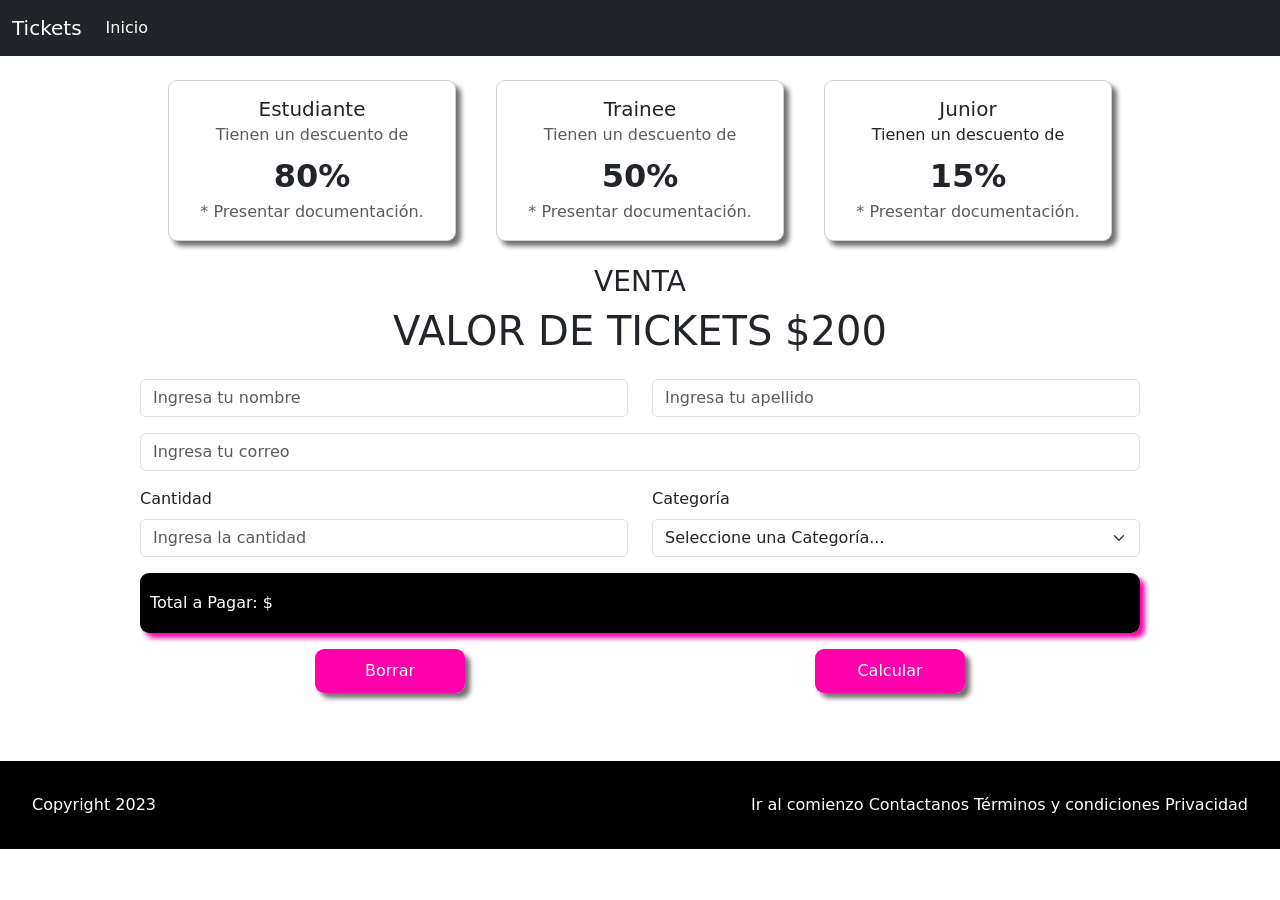
<file: index.html>
<!doctype html>
<html lang="es">
  <head>
    <meta charset="utf-8">
    <meta name="viewport" content="width=device-width, initial-scale=1">

    <!-- Bootstrap CSS -->
    <link href="https://cdn.jsdelivr.net/npm/bootstrap@5.0.2/dist/css/bootstrap.min.css" rel="stylesheet" integrity="sha384-EVSTQN3/azprG1Anm3QDgpJLIm9Nao0Yz1ztcQTwFspd3yD65VohhpuuCOmLASjC" crossorigin="anonymous">

    <link rel="stylesheet" href="index.css">

    <title>Trabajo Practico-JavaScript</title>
  </head>
  <body>

   <nav class="navbar navbar-expand-lg navbar-dark bg-dark">
    <div class="container-fluid">
      <a class="navbar-brand" href="#">Tickets</a>
      <button class="navbar-toggler" type="button" data-bs-toggle="collapse" data-bs-target="#navbarNav" aria-controls="navbarNav" aria-expanded="false" aria-label="Toggle navigation">
        <span class="navbar-toggler-icon"></span>
      </button>
      <div class="collapse navbar-collapse" id="navbarNav">
        <ul class="navbar-nav">
          <li class="nav-item">
            <a class="nav-link active" aria-current="page" href="#">Inicio</a>
          </li>        
        </ul>
      </div>
    </div>
  </nav>
  <br>
<div class="ochenta mx-auto">
  <div class="d-flex justify-content-evenly">
   <div class="card" style="width: 18rem;">
    <div class="card-body mx-auto">
      <h5 class="card-title text-center">Estudiante</h5>
      <h6 class="card-subtitle mb-2 text-muted text-center">Tienen un descuento de</h6>
      <p class="card-text text-center"><span class="fw-bold fs-2">80%</span><br>
       <span class="text-muted fs-6">* Presentar documentación.</span></p>
    </div>
  </div>

  <div class="card" style="width: 18rem;">
   <div class="card-body">
     <h5 class="card-title text-center">Trainee</h5>
     <h6 class="card-subtitle mb-2 text-muted text-center">Tienen un descuento de</h6>
     <p class="card-text text-center"><span class="fw-bold fs-2">50%</span><br>
      <span class="text-muted fs-6">* Presentar documentación.</span></p>
   </div>
 </div>

 <div class="card" style="width: 18rem;">
  <div class="card-body">
    <h5 class="card-title text-center">Junior</h5>
    <h6 class="card-subtitle mb-2  text-center">Tienen un descuento de</h6>
    <p class="card-text text-center"><span class="fw-bold fs-2">15%</span><br>
   <span class="text-muted fs-6">* Presentar documentación.</span></p>
  </div>
</div>
  </div>
<br>
    <h3 class="text-center">VENTA</h3>
    <h1 class="text-center">VALOR DE TICKETS $200</h1>

   <div class="container">

    <form method="dialog">
     <div class="row row-cols-2">

     <div class="col py-3">
      <input type="text" class="form-control" id="nombre" placeholder="Ingresa tu nombre" required>
     </div>

     <div class="col py-3">
      <input type="text" class="form-control" id="apellido" placeholder="Ingresa tu apellido" required>
    </div>
     </div>

     <div class="mb-3">
       <input type="email" class="form-control" id="email" placeholder="Ingresa tu correo" required>
     </div>

     <div class="row row-cols-2">
     <div class="col">
      <label for="cant" class="form-label">Cantidad</label>
      <input type="text" class="form-control" id="cant"  name="cant" placeholder="Ingresa la cantidad" required>
    </div>

    <div class="col">
     <label for="descuento" class="form-label">Categoría</label>
     <select class="form-select" id="descuento" name="descuento">
      <option value="" disabled selected>Seleccione una Categoría...</option>      
      <option value="80">Estudiante</option>
      <option value="50">Trainee</option>
      <option value="15">Junior</option>      
     </select>
    </div>
     </div>

     <div class="resumen my-3">
      Total a Pagar: $  <output id="total">   </output>     
     </div>

     <div class="d-flex justify-content-evenly">
      <button id="borrar" class="btn btn-primary botones" type="submit">Borrar</button>
      <button id="calcular" class="btn btn-primary botones" type="submit">Calcular</button>
    </div>

   </form>
  </div>
    </div>
     <br><br>
     <!-- Footer-->

</section>
<footer>
    <section>
    <a href="#fondo"> Ir al comienzo</a>
    <a href="mailto:antoalvarez28@gmail.com">Contactanos</a>
    <a href="">Términos y condiciones</a>
    <a href="">Privacidad</a>
</section>
    <p>Copyright 2023</p>
</footer>
   
    <script src="https://cdn.jsdelivr.net/npm/bootstrap@5.0.2/dist/js/bootstrap.bundle.min.js" integrity="sha384-MrcW6ZMFYlzcLA8Nl+NtUVF0sA7MsXsP1UyJoMp4YLEuNSfAP+JcXn/tWtIaxVXM" crossorigin="anonymous"></script>
    <script src="index.js"></script>
  </body>
</html>
</file>
<file: index.css>
*{
    margin: 0;
    padding: 0;
    box-sizing: border-box;
   }
   .ochenta{
    width: 80%;
   }
   .resumen{
    display: block;
    margin: auto;
    margin-bottom: 20px;
    padding: 10px;
    border-radius: 9px;  
    box-shadow: 5px 5px 5px #ff00aafe;
    background: #000000fe; 
    color: #fff;
    line-height: 40px;
   }
   .botones{
    display: block;
    width: 150px;
    margin: auto;
    margin-bottom: 20px;
    padding: 10px;
    border: none;
    border-radius: 9px;  
    box-shadow: 5px 5px 5px #6f6d6dfe;
    background: #ff00aafe; 
   }
   .card{
    border-radius: 9px;  
    box-shadow: 5px 5px 5px #6f6d6dfe;
   }
footer {
    background: #000000fe;
    padding: 2rem;
    text-align: left;
    color: white;
  }
  
  footer section {
      float: right;
  }
  
  footer p {
      margin: 0;
  }
  
  footer a {
      transition: color 0.3s ease;
      color: white;
      text-decoration: none;
  }
  
  footer a:hover {
      color: #ff00aafe;
  }
</file>
